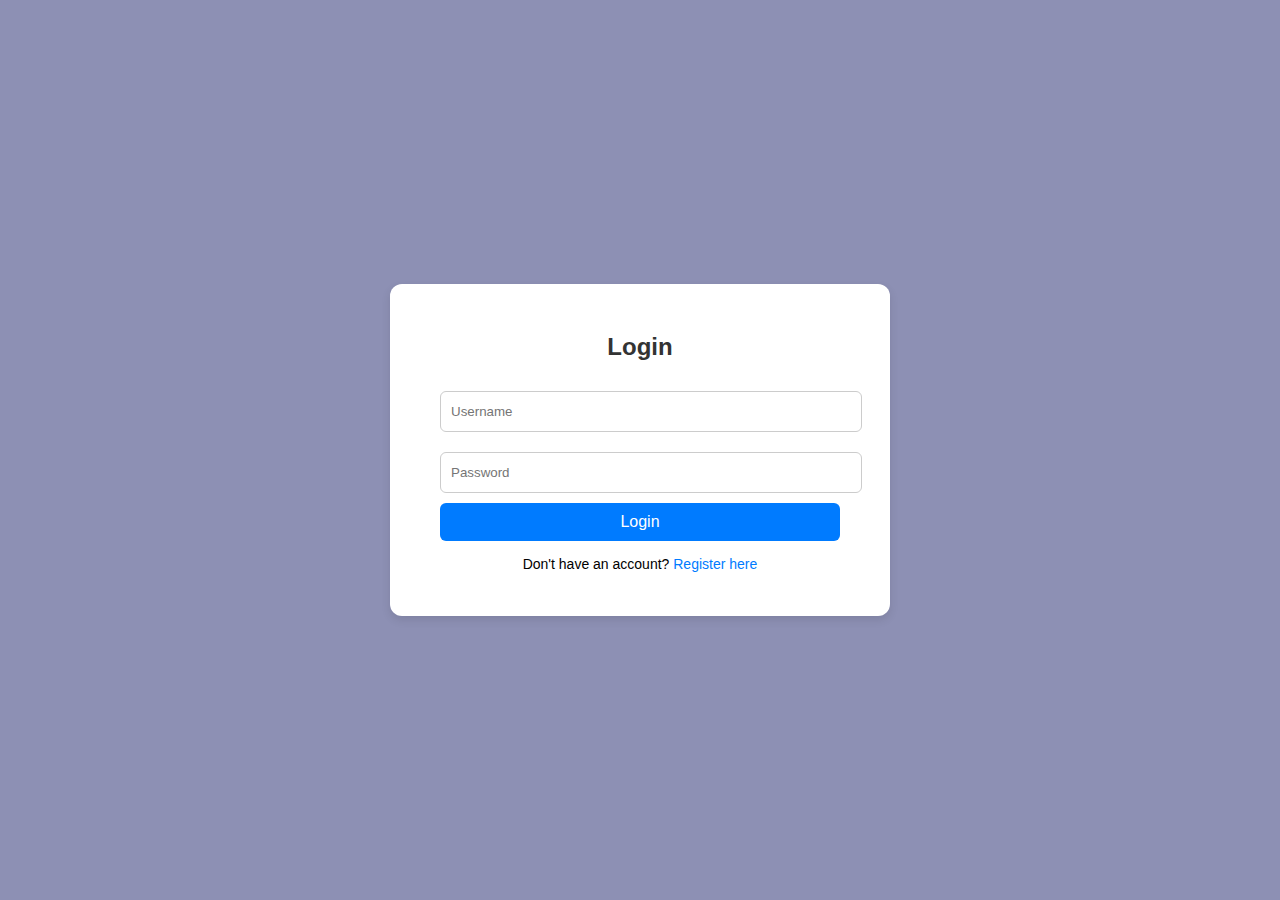
<file: login.html>
<!DOCTYPE html>
<html lang="en">
<head>
  <meta charset="UTF-8" />
  <meta name="viewport" content="width=device-width, initial-scale=1.0"/>
  <title>Login - GK Electronics</title>
  <style>
  
  </style>
  <link rel="stylesheet" href="/style2.css">
</head>
<body>
  <div class="Form">
    <h2>Login</h2>
    <form id="loginForm">
      <input type="text" name="username" placeholder="Username" />
      <div class="error" id="usernameError">Enter your Username</div>

      <input type="password" name="password" placeholder="Password" />
      <div class="error" id="passwordError">Enter your Password</div>

      <button type="submit">Login</button>
    </form>
    <p id="message"></p>
    <p>Don't have an account? <a href="register.html">Register here</a></p>
  </div>

  <script>
    const loginForm = document.getElementById("loginForm");
    const message = document.getElementById("message");
    const usernameError = document.getElementById("usernameError");
    const passwordError = document.getElementById("passwordError");

    loginForm.addEventListener("submit", function(event) {
      event.preventDefault();

      // Clear previous errors
      usernameError.classList.remove("show");
      passwordError.classList.remove("show");
      message.style.display = "none";

      const username = loginForm.username.value.trim();
      const password = loginForm.password.value.trim();

      let isValid = true;

      // Validation
      if (!username) {
        usernameError.classList.add("show");
        isValid = false;
      }
      if (!password) {
        passwordError.classList.add("show");
        isValid = false;
      }

      if (!isValid) return;

      // Get saved user from localStorage
      const savedUser = JSON.parse(localStorage.getItem("user"));

      if (!savedUser) {
        message.textContent = "No user found. Please register first.";
        message.className = "error";
        message.style.display = "block";
        return;
      }

      // Validate username and password
      if (savedUser.username === username && savedUser.password === password) {
        // Save current user to localStorage
        localStorage.setItem("currentUser", JSON.stringify(savedUser));
        
        message.textContent = "Login Successful 🎉 Redirecting...";
        message.className = "success";
        message.style.display = "block";
        
        console.log("Logged in as:", savedUser);
        
        // Redirect to category page after 1 second
        setTimeout(() => {
          window.location.href = "catagory2.0.html"; // Change this to your category page filename
        }, 1000);
      } else {
        message.textContent = "Invalid Username or Password ❌";
        message.className = "error";
        message.style.display = "block";
      }
    });
  </script>
</body>
</html>
</file>
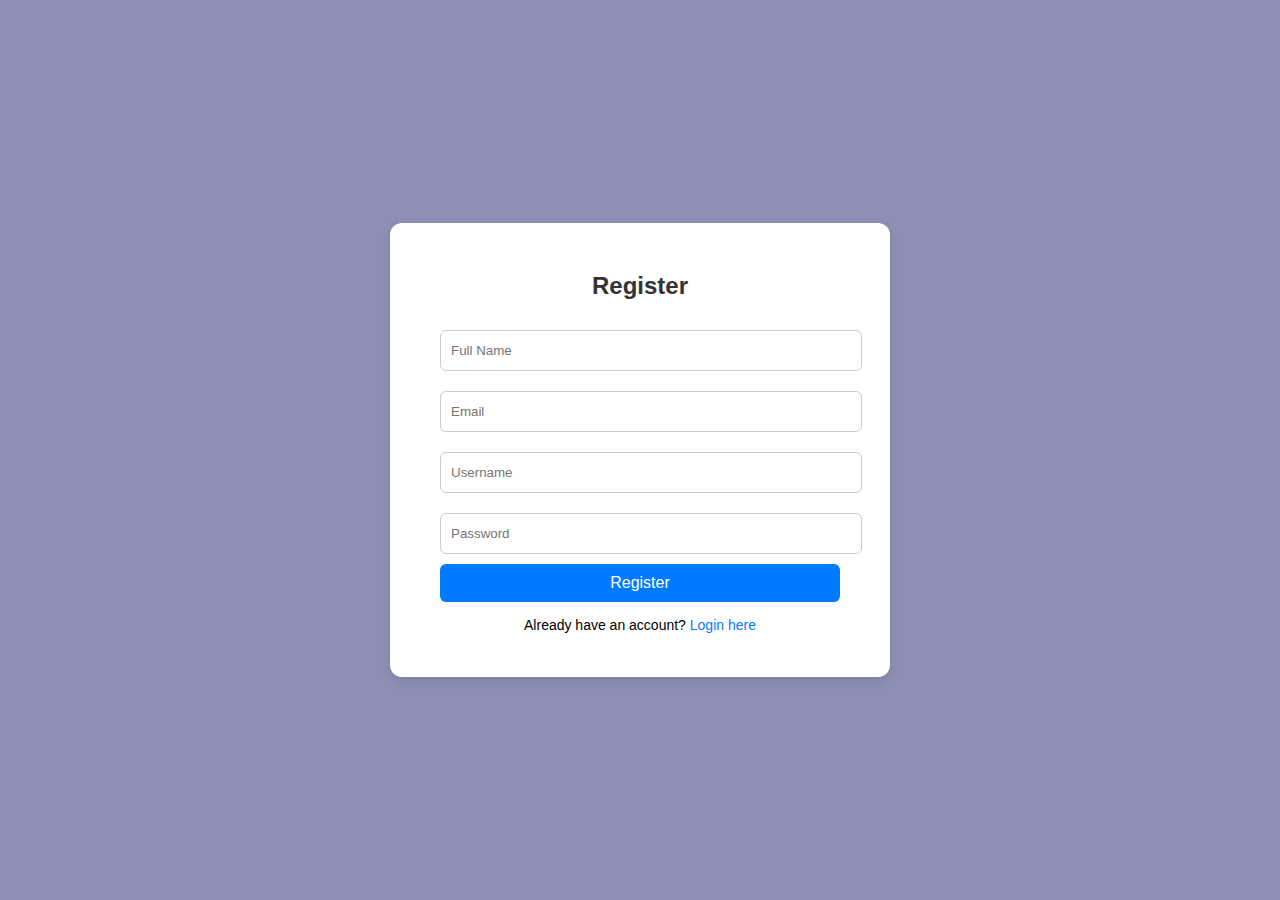
<file: register.html>
<!DOCTYPE html>
<html lang="en">
<head>
  <meta charset="UTF-8" />
  <meta name="viewport" content="width=device-width, initial-scale=1.0"/>
  <title>Register</title>
  <link rel="stylesheet" href="style2.css">
  <style>
    .error { 
      display: none; 
      color: red; 
      font-size: 14px; 
    }
  </style>
</head>
<body>
  <div class="Form">
    <h2>Register</h2>
    <form id="Form">
      <input type="text" name="fullname" placeholder="Full Name" />
      <div class="error">Enter your fullname</div>

      <input type="email" name="email" placeholder="Email" />
      <div class="error">Enter your E-mail</div>

      <input type="text" name="username" placeholder="Username" />
      <div class="error">Enter your Username</div>

      <input type="password" name="password" placeholder="Password" />
      <div class="error">Enter your Password</div>

      <button type="submit">Register</button>
      <p>Already have an account? <a href="login.html">Login here</a></p>
    </form>
  </div>

  <script>
    const form = document.getElementById("Form");

    form.addEventListener("submit", function(event) {
      let isValid = true;
      const inputs = form.querySelectorAll("input");
      const errors = form.querySelectorAll(".error");

      // validation
      inputs.forEach((input, index) => {
        if (input.value.trim() === "") {
          errors[index].style.display = "block";
          isValid = false;
        } else {
          errors[index].style.display = "none";
        }
      });

      if (!isValid) {
        event.preventDefault(); 
        return;
      }

      // ✅ Data collect பண்ணுறது
      const userData = {
        fullname: form.fullname.value,
        email: form.email.value,
        username: form.username.value,
        password: form.password.value
      };

      // ✅ localStorage-ல save பண்ணுறது
      localStorage.setItem("user", JSON.stringify(userData));

      // ✅ console-ல காட்டுறது
      console.log("User Data Stored:", userData);

    });
  </script>
</body>
</html>
</file>
<file: style2.css>
body {
    margin: 0;
    padding: 0;
    font-family: Verdana, Geneva, Tahoma, sans-serif;
    background-color: rgba(123, 126, 168, 0.862);
    display: flex;
    height: 100vh;
    justify-content: center;
    align-items: center;
  }
  
  .Form {
    background-color: white;
    padding: 30px 50px;
    border-radius: 12px;
    box-shadow: 0 4px 10px rgba(0, 0, 0, 0.1);
    width: 400px;
  }
  
  h2 {
    margin-bottom: 20px;
    text-align: center;
    color: #333;
  }
  
  input {
    width: 100%;
    padding: 12px 10px;
    margin: 10px 0px;
    border: 1px solid #ccc;
    border-radius: 6px;
  }
  
  .error {
    font-size: 12px;
    color: red;
    display: none;
    margin-bottom: 8px;
  }
  
  button {
    width: 100%;
    padding: 10px;
    background: #007bff;
    border: none;
    color: white;
    font-size: 16px;
    border-radius: 6px;
    cursor: pointer;
  }
  
  button:hover {
    background: #0056b3;
  }
  
  p {
    margin-top: 15px;
    text-align: center;
    font-size: 14px;
  }
  
  a {
    color: #007bff;
    text-decoration: none;
  }
  
  a:hover {
    text-decoration: underline;
  }
</file>
